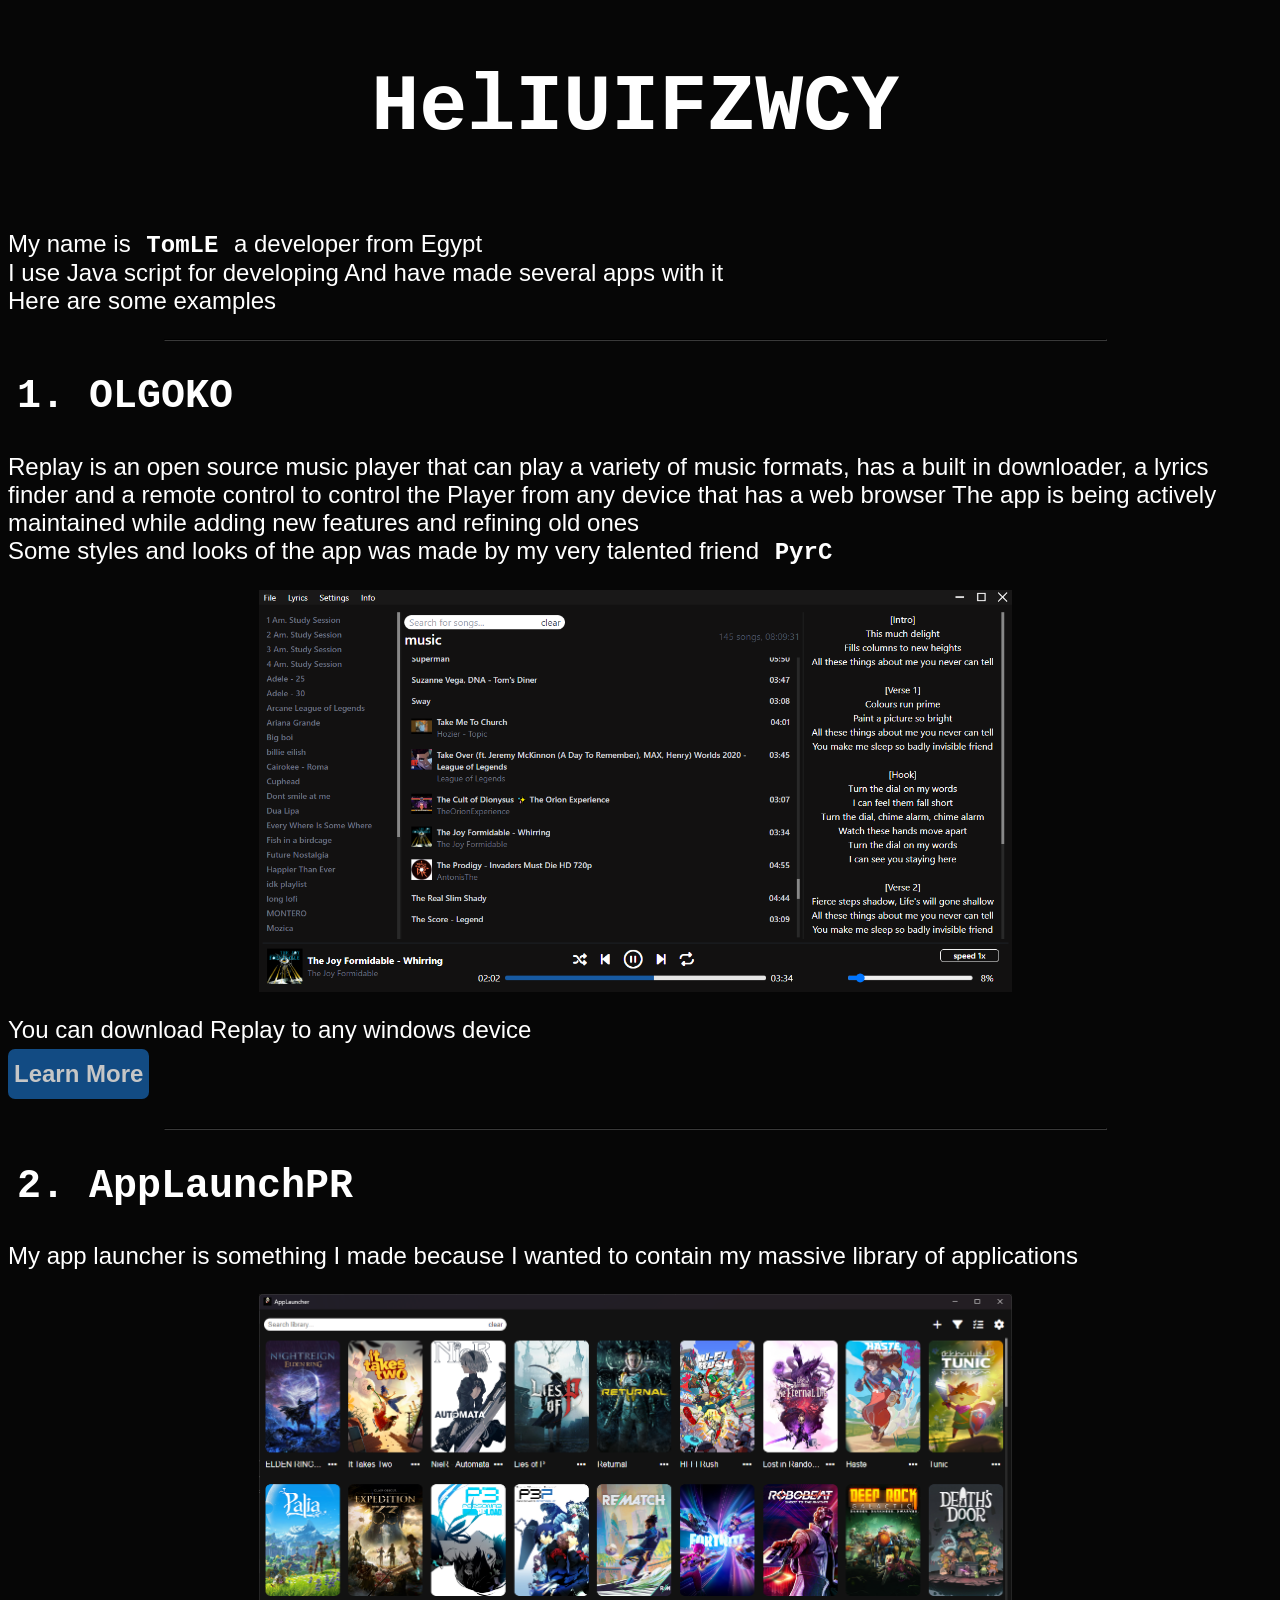
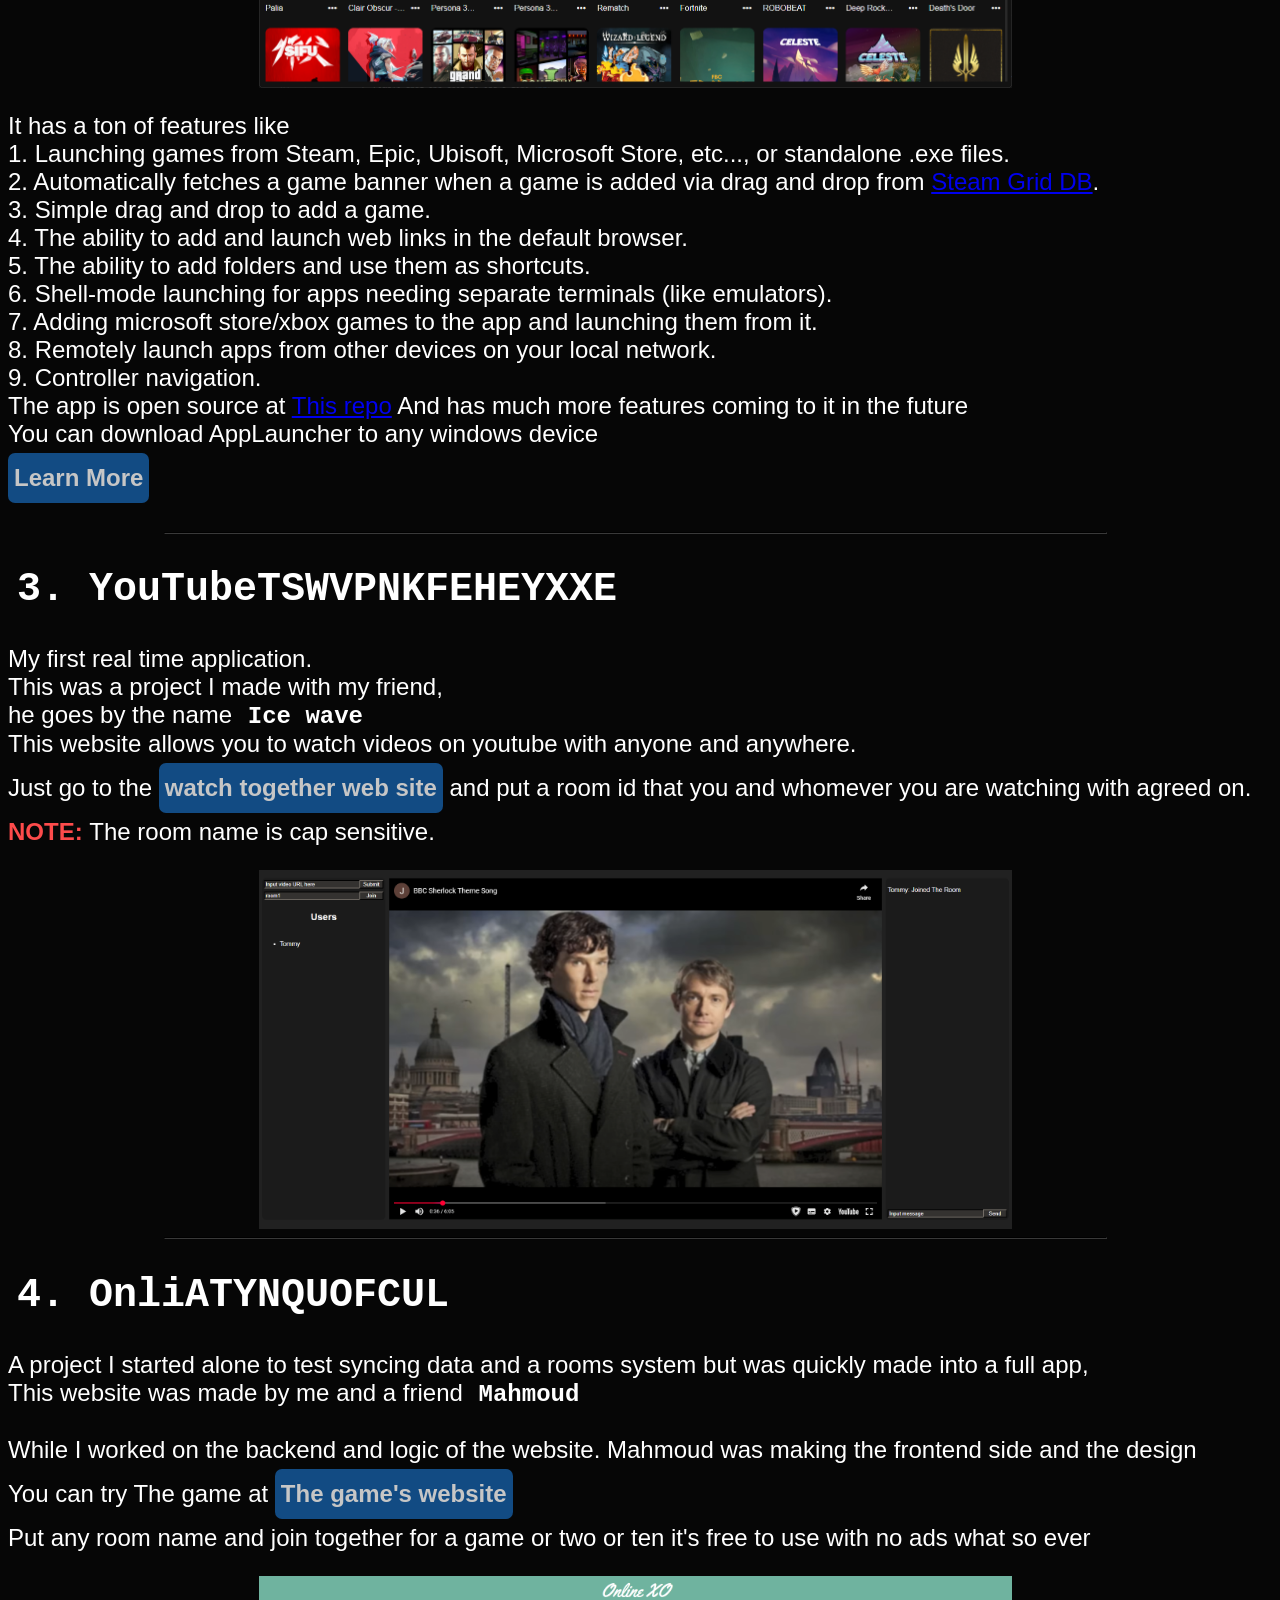
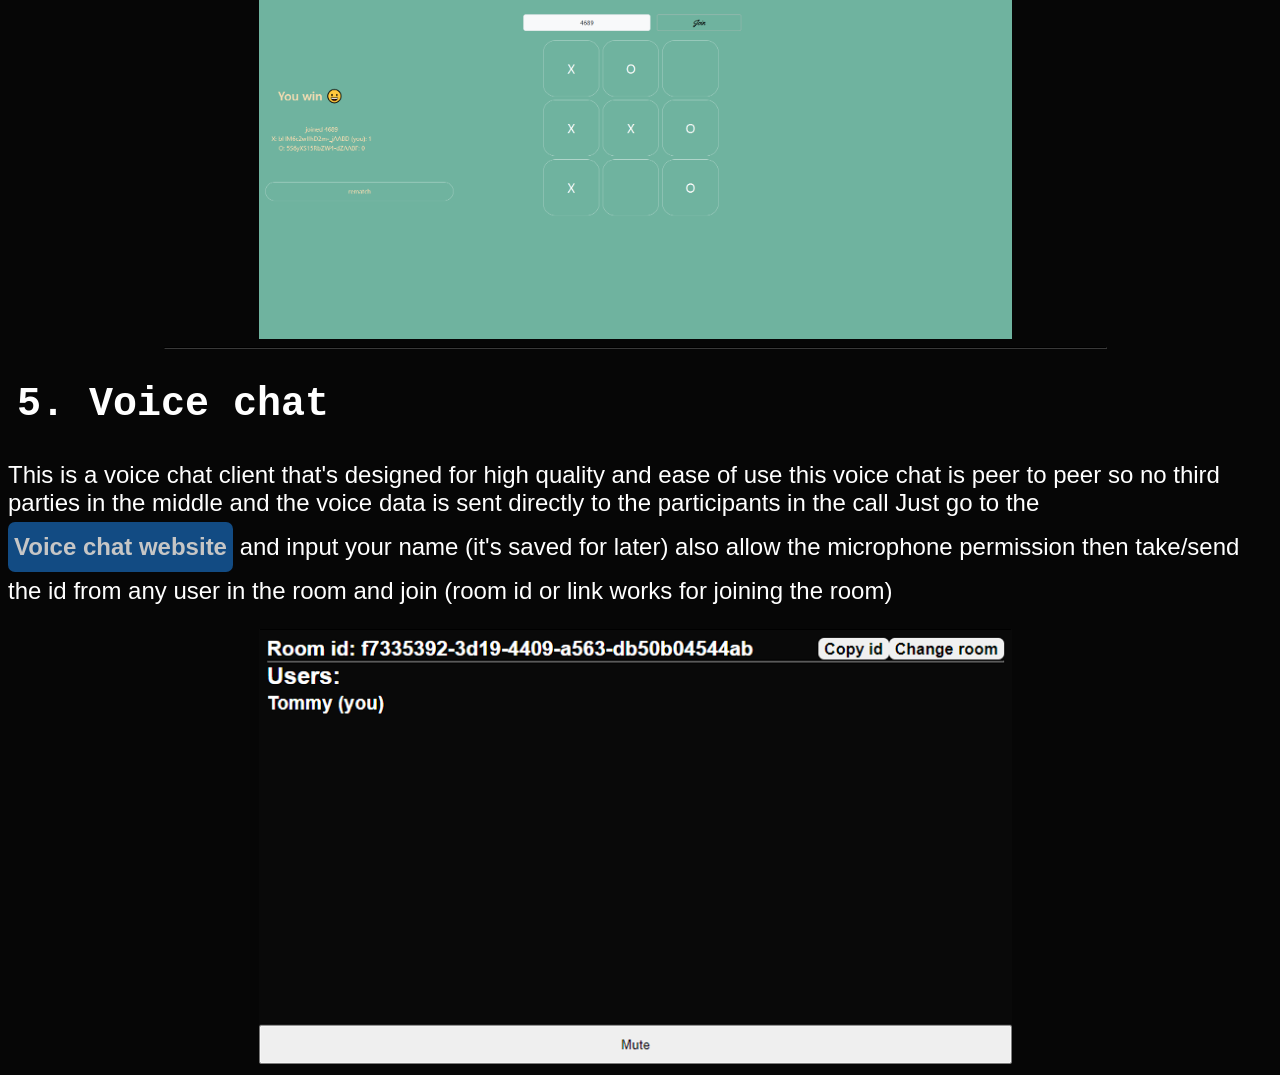
<file: index.html>
<!DOCTYPE html>
<html lang="en">

<head>
    <meta charset="UTF-8">
    <meta http-equiv="X-UA-Compatible" content="IE=edge">
    <meta name="viewport" content="width=device-width, initial-scale=1.0">
    <title>Portfolio - Tommy's site</title>
    <style>
        body {
            background-color: rgb(6, 6, 6);
            height: 100%;
            width: 98%;
            color: white;
            overflow-wrap: anywhere;
            font-family: Arial, Helvetica, sans-serif;
            scroll-behavior: smooth;
        }

        .animation {
            font-family: "Space Mono", monospace;
            font-weight: 600;
            cursor: default;
            padding: 0rem clamp(0.2rem, 0.7vw, 3rem);
            border-radius: 5px;
            transition: 0.17s;
        }
    </style>
    <link rel="stylesheet" href="index.css">
    <script src="/script.js" defer></script>
</head>

<body>
    <div class="overlay hidden center" id="overlay">
        <div id="bg" class="center">
            <img id="appimg">
            <!-- <a id="applink">Go to website</a>
            <a id="imglink">See original</a> -->
        </div>
    </div>
    <div class="center">
        <h1 class="animation">Hello world</h1>
    </div>
    <div>
        <p>
            My name is <a class="animation">Tommy</a> a developer from Egypt<br>
            I use Java script for developing And have made several apps with it<br>
            Here are some examples
        </p>
    </div>
    <hr>
    <div>
        <div>
            <h2 id="replay" class="animation" onclick="redirectToReplayPage()" style="cursor: pointer;">1. Replay</h2>
        </div>
        <p>
            Replay is an open source music player that can play a variety of music formats, has a built in downloader, a
            lyrics finder and a remote control to control the Player from any device that has a web browser
            The app is being actively maintained while adding new features and refining old ones<br>
            Some styles and looks of the app was made by my very talented friend <a class="animation">Pyro</a>
        </p>
        <div class="center">
            <img src="/images/Replay.png" alt="Replay image" onclick="popupPhoto('Replay.png')"
                style="cursor: pointer;">
        </div>
        <p>
            You can download Replay to any windows device<br>
            <button onclick="redirectToReplayPage()">Learn More</button>
        </p>
    </div>
    <hr>
    <div>
        <div>
            <h2 id="launcher" class="animation" onclick="redirectToAppLauncherPage()" style="cursor: pointer;">2. AppLauncher</h2>
        </div>
        <p>
            My app launcher is something I made because I wanted to contain my massive library of applications
        </p>
        <div class="center">
            <img src="/images/AppLauncher.png" alt="AppLauncher image" onclick="popupPhoto('AppLauncher.png')"
                style="cursor: pointer;">
        </div>
        <p>
            It has a ton of features like <br>
            1. Launching games from Steam, Epic, Ubisoft, Microsoft Store, etc..., or standalone .exe files.<br>
            2. Automatically fetches a game banner when a game is added via drag and drop from <a href="https://www.steamgriddb.com/">Steam Grid DB</a>.<br>
            3. Simple drag and drop to add a game.<br>
            4. The ability to add and launch web links in the default browser.<br>
            5. The ability to add folders and use them as shortcuts.<br>
            6. Shell-mode launching for apps needing separate terminals (like emulators).<br>
            7. Adding microsoft store/xbox games to the app and launching them from it.<br>
            8. Remotely launch apps from other devices on your local network.<br>
            9. Controller navigation.<br>
            The app is open source at <a href="https://github.com/Tommy1250/AppLauncherUI">This repo</a> And has much
            more features coming to it in the future
            <br>
            You can download AppLauncher to any windows device<br>
            <button onclick="redirectToAppLauncherPage()">Learn More</button>
        </p>
    </div>
    <hr>
    <div>
        <div>
            <h2 id="wt" class="animation" onclick="redirectToWatchTogether()" style="cursor: pointer;">3. YouTube watch together
            </h2>
        </div>
        <p>
            My first real time application.<br>
            This was a project I made with my friend,<br>he goes by the name <a class="animation">Ice wave</a><br>
            This website allows you to watch videos on youtube with anyone and anywhere.<br>
            Just go to the <button onclick="redirectToWatchTogether()">watch together web site</button> and put a room
            id that you and whomever you are watching with agreed on.<br>
            <strong style="color: rgb(253, 75, 75);">NOTE: </strong> The room name is cap sensitive.
        </p>
        <div class="center">
            <img src="/images/watchtogether.png" alt="Watch together image" onclick="popupPhoto('watchtogether.png')"
                style="cursor: pointer;">
        </div>
    </div>
    <hr>
    <div>
        <div>
            <h2 id="xo" class="animation" onclick="redirectToTikTakToe()" style="cursor: pointer;">4. Online tiktakto
            </h2>
        </div>
        <p>
            A project I started alone to test syncing data and a rooms system but was quickly made into a full
            app,<br>This website was made by me and a friend <a class="animation">Mahmoud</a><br>
            <br>While I worked on the backend and logic of the website. Mahmoud was making the frontend side and the
            design<br>
            You can try The game at <button onclick="redirectToTikTakToe()">The game's website</button><br>
            Put any room name and join together for a game or two or ten it's free to use with no ads what so ever
        </p>
        <div class="center">
            <img src="/images/tiktaktoe.png" alt="tic tac to image" onclick="popupPhoto('tiktaktoe.png')"
                style="cursor: pointer;">
        </div>
    </div>
    <hr>
    <div>
        <h2 id="vc" class="animation" onclick="redirectToVoice()" style="cursor: pointer;" data-played="true">5. Voice chat</h2>
        <p>
            This is a voice chat client that's designed for high quality and ease of use
            this voice chat is peer to peer so no third parties in the middle and the voice data is sent directly to the
            participants in the call
            Just go to the <button onclick="redirectToVoice()">Voice chat website</button> and input your name (it's
            saved for later) also allow the microphone permission
            then take/send the id from any user in the room and join (room id or link works for joining the room)
        </p>
        <div class="center">
            <img src="/images/voice.png" alt="voice chat client image" onclick="popupPhoto('voice.png')"
                style="cursor: pointer;">
        </div>
    </div>
</body>

</html>
</file>
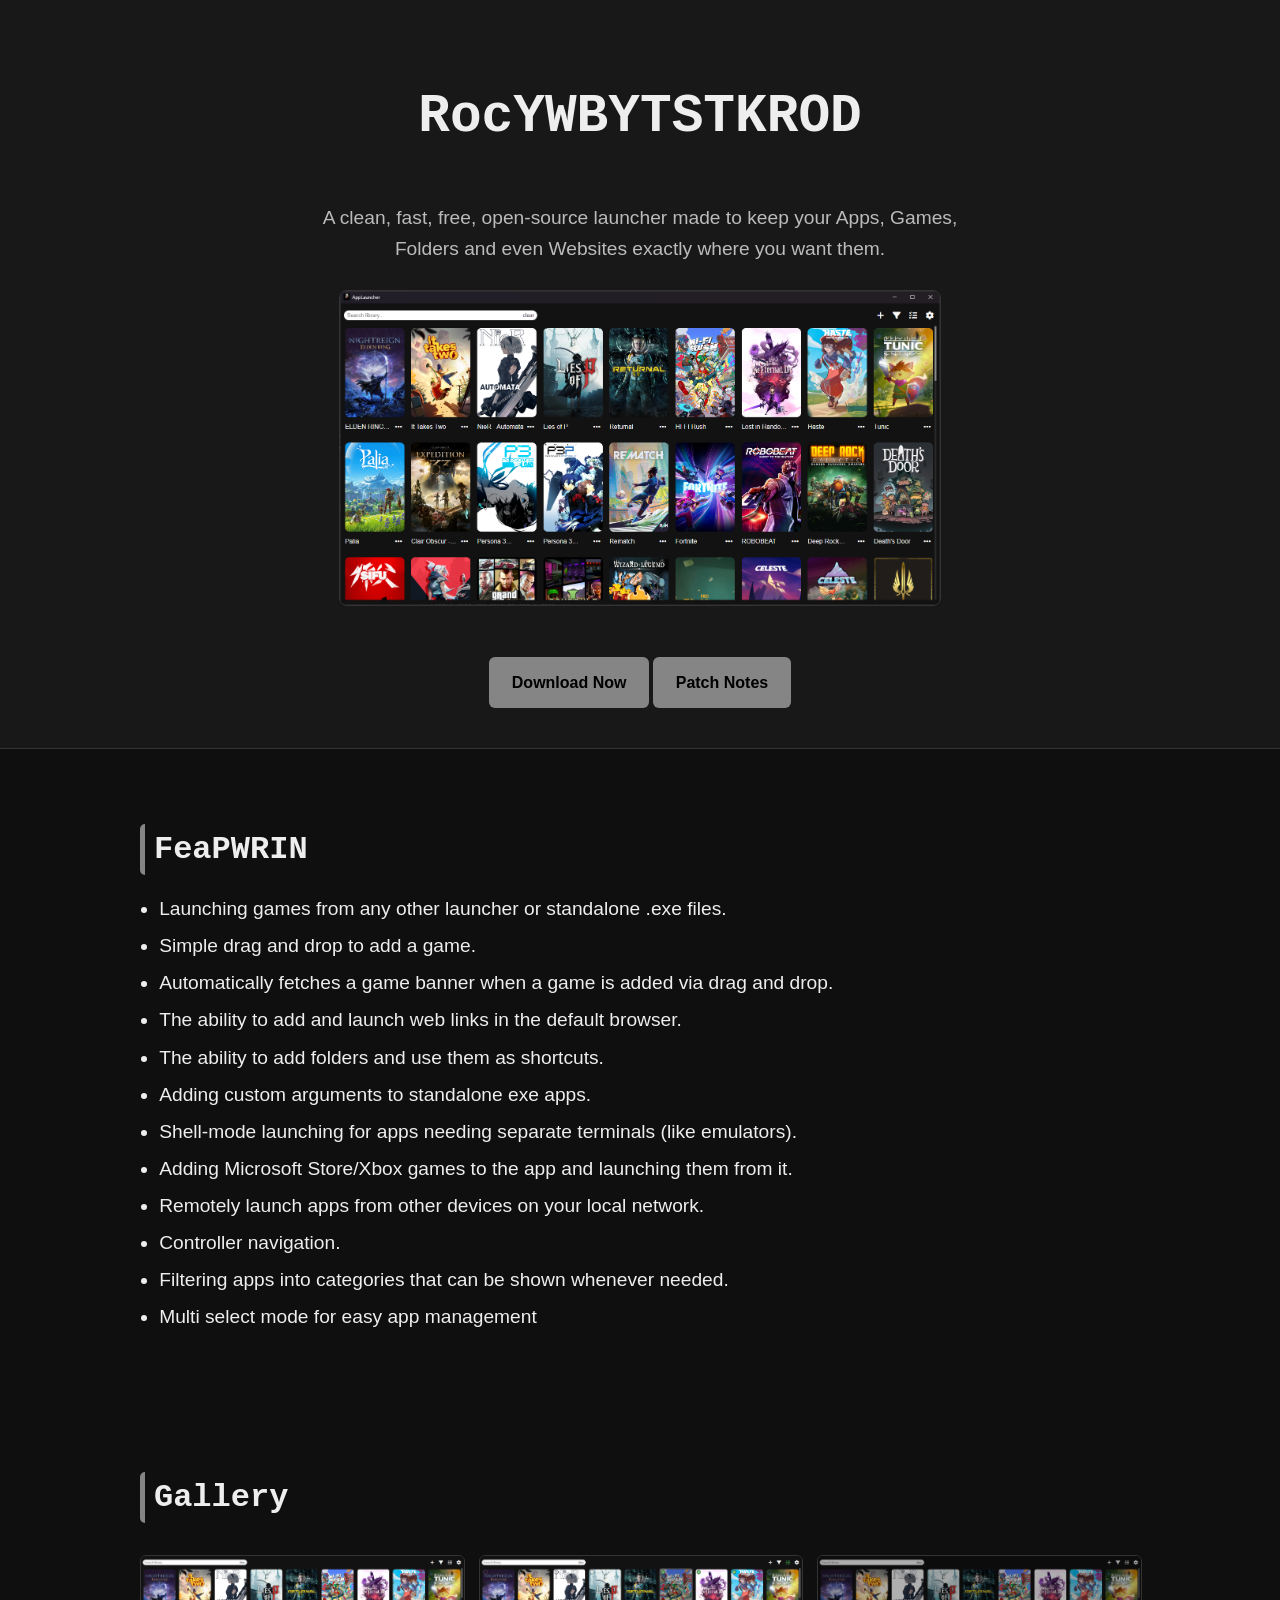
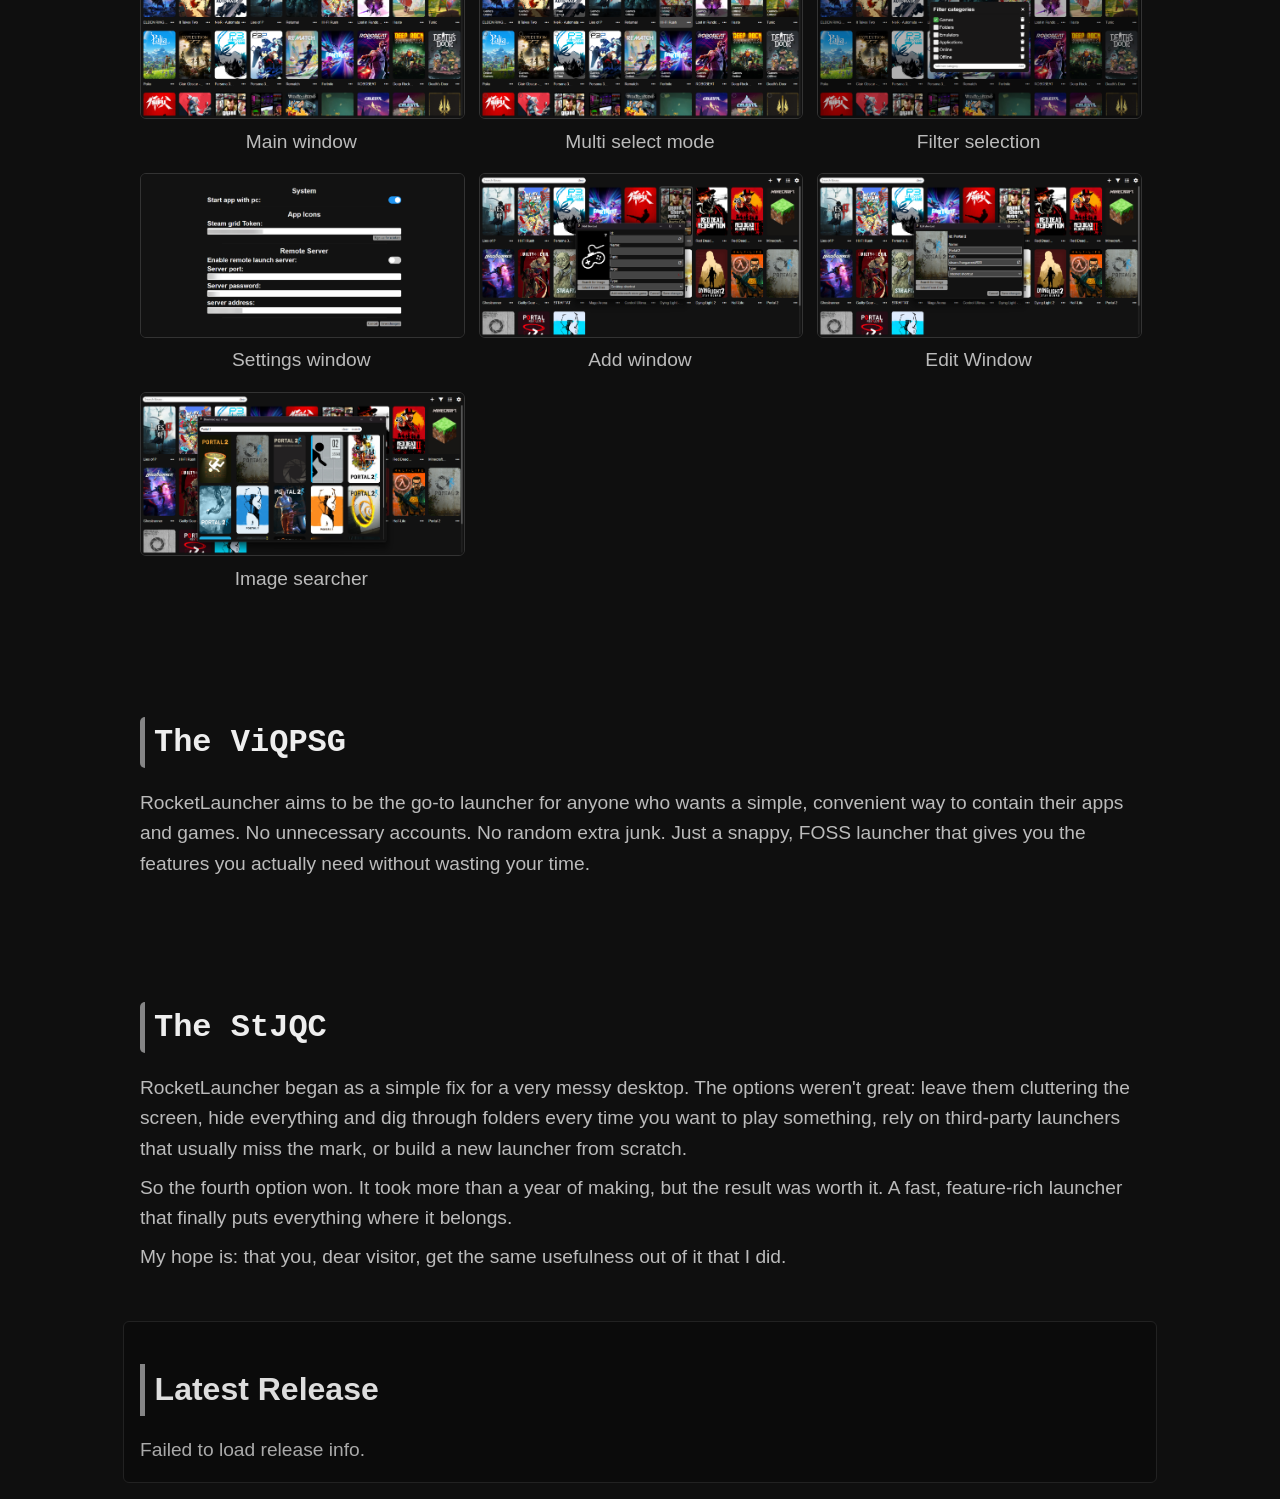
<file: applauncher/index.html>
<!DOCTYPE html>
<html lang="en">

<head>
    <meta charset="UTF-8" />
    <meta name="viewport" content="width=device-width, initial-scale=1.0" />
    <title>RocketLauncher - Tommy1250</title>
    <style>
        body {
            margin: 0;
            font-family: Arial, sans-serif;
            background: #0f0f0f;
            color: #eee;
            line-height: 1.6;
        }

        .animation {
            font-family: "Space Mono", monospace;
            font-weight: 600;
            cursor: default;
            padding: 0rem clamp(0.2rem, 0.7vw, 3rem);
            border-radius: 5px;
            transition: 0.17s;
        }
    </style>
    <link rel="stylesheet" href="/applauncher/style.css">
    <!-- <link rel="stylesheet" href="/webutils.css"> -->
    <script src="/applauncher/script.js" defer></script>
</head>

<body>
    <header>
        <div class="center">
            <h1 class="animation">RocketLauncher</h1>
        </div>
        <p>A clean, fast, free, open-source launcher made to keep your Apps, Games, Folders and even Websites exactly
            where you want them.</p>
        <br>
        <img src="/images/AppLauncher.png" alt="AppLauncher Preview" onclick="popupPhoto('AppLauncher.png')"
            style="max-width:600px;width:100%;border-radius:8px;border:1px solid #333;margin-bottom:1.5rem;" />
        <br>
        <a id="download-btn" href="https://github.com/Tommy1250/AppLauncherUI/releases"
            class="utilbtn">Download Now</a>
        <a href="#patchNotes"
            class="utilbtn">Patch Notes</a>
    </header>

    <section id="features">
        <h2 class="animation">Features</h2>
        <ul class="feature-list">
            <li>Launching games from any other launcher or standalone .exe files.</li>
            <li>Simple drag and drop to add a game.</li>
            <li>Automatically fetches a game banner when a game is added via drag and drop.</li>
            <li>The ability to add and launch web links in the default browser.</li>
            <li>The ability to add folders and use them as shortcuts.</li>
            <li>Adding custom arguments to standalone exe apps.</li>
            <li>Shell-mode launching for apps needing separate terminals (like emulators).</li>
            <li>Adding Microsoft Store/Xbox games to the app and launching them from it.</li>
            <li>Remotely launch apps from other devices on your local network.</li>
            <li>Controller navigation.</li>
            <li>Filtering apps into categories that can be shown whenever needed.</li>
            <li>Multi select mode for easy app management</li>
        </ul>
    </section>

    <section id="gallery">
        <h2 class="animation">Gallery</h2>
        <div class="gallery">
            <div>
                <img src="/images/algallery/main.png" alt="Main View" onclick="popupPhoto('main.png')" />
                <p class="center">Main window</p>
            </div>
            <div>
                <img src="/images/algallery/multiselect.png" alt="Multi Select"
                    onclick="popupPhoto('multiselect.png')" />
                <p class="center">Multi select mode</p>
            </div>
            <div>
                <img src="/images/algallery/filters.png" alt="Filters" onclick="popupPhoto('filters.png')" />
                <p class="center">Filter selection</p>
            </div>
            <div>
                <img src="/images/algallery/settings.png" alt="Settings" onclick="popupPhoto('settings.png')" />
                <p class="center">Settings window</p>
            </div>
            <div>
                <img src="/images/algallery/add.png" alt="Add Window" onclick="popupPhoto('add.png')" />
                <p class="center">Add window</p>
            </div>
            <div>
                <img src="/images/algallery/edit.png" alt="Edit Window" onclick="popupPhoto('edit.png')" />
                <p class="center">Edit Window</p>
            </div>
            <div>
                <img src="/images/algallery/select.png" alt="Selection Window" onclick="popupPhoto('select.png')" />
                <p class="center">Image searcher</p>
            </div>
        </div>
    </section>

    <section id="vision">
        <h2 class="animation">The Vision</h2>
        <p>RocketLauncher aims to be the go-to launcher for anyone who wants a simple, convenient way to contain their apps
            and games. No unnecessary accounts. No random extra junk. Just a snappy, FOSS launcher that gives you the
            features you actually need without wasting your time.</p>
    </section>

    <section id="story">
        <h2 class="animation">The Story</h2>
        <p>RocketLauncher began as a simple fix for a very messy desktop. The options weren't great: leave them cluttering the screen, hide
            everything and dig through folders every time you want to play something, rely on third-party launchers that
            usually miss the mark, or build a new launcher from scratch.</p>
        <p>So the fourth option won. It took more than a year of making,
            but the result was worth it. A fast, feature-rich launcher that finally puts everything where it belongs.
        </p>
        <p>My hope is: that you, dear visitor, get the same usefulness out of it that I did.</p>
    </section>

    <div id="patchNotes"></div>

    <div class="overlay hidden center" id="overlay">
        <div id="bg" class="center">
            <img id="appimg">
        </div>
    </div>

    <template id="versionInfo">
        <h2 id="PatchNotes" class="animation">Latest Release</h2>
        <p><strong>Version:</strong>
        <p id="tagname">Unknown</p>
        </p>
        <p><strong>Patch Notes:</strong></p>
        <div style="padding-left:1rem;margin-bottom:1rem;">
            <p id="patchNotes"></p>
        </div>
        <p><strong>Checksum:</strong> <span class="muted wrap" id="checksum"></span></p>
        <p style="margin-top:0.8rem;"><a style="color:#4da3ff;" id="downloadLink">Download release</a></p>
    </template>
</body>

</html>
</file>
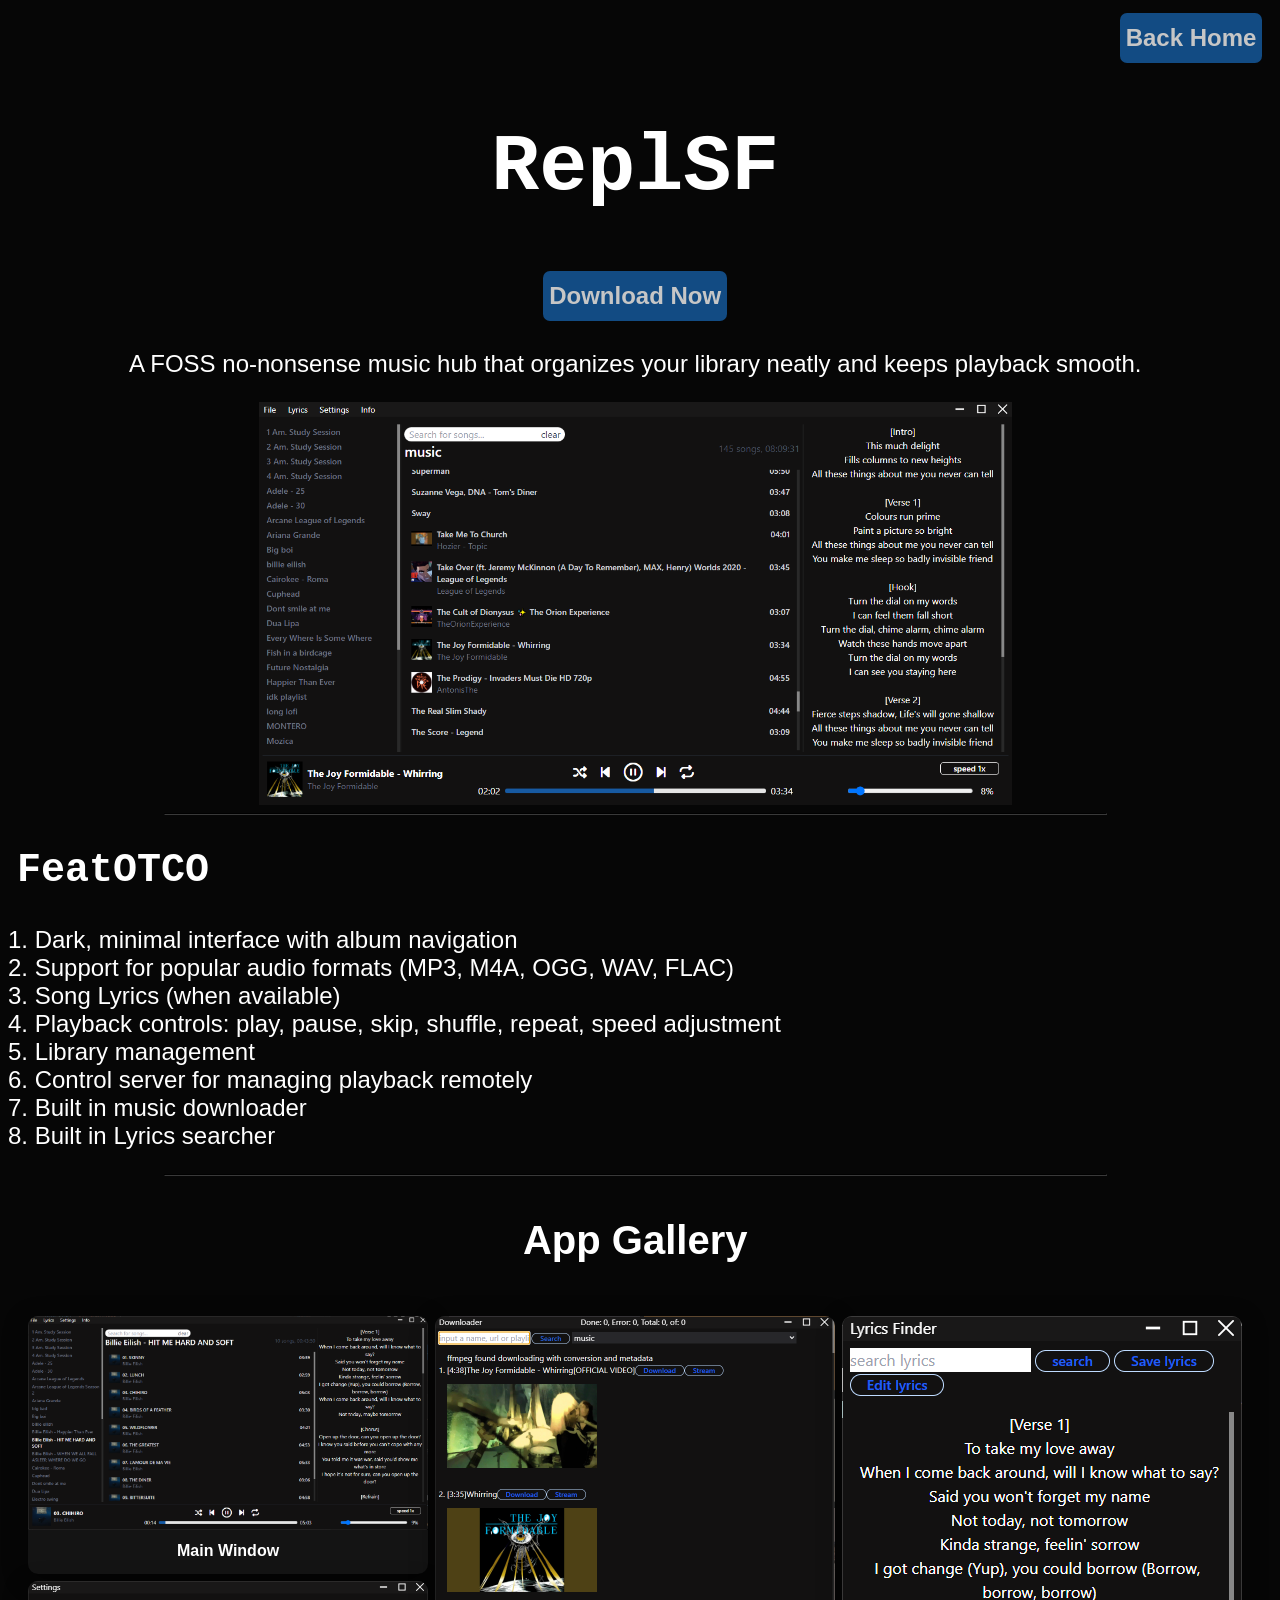
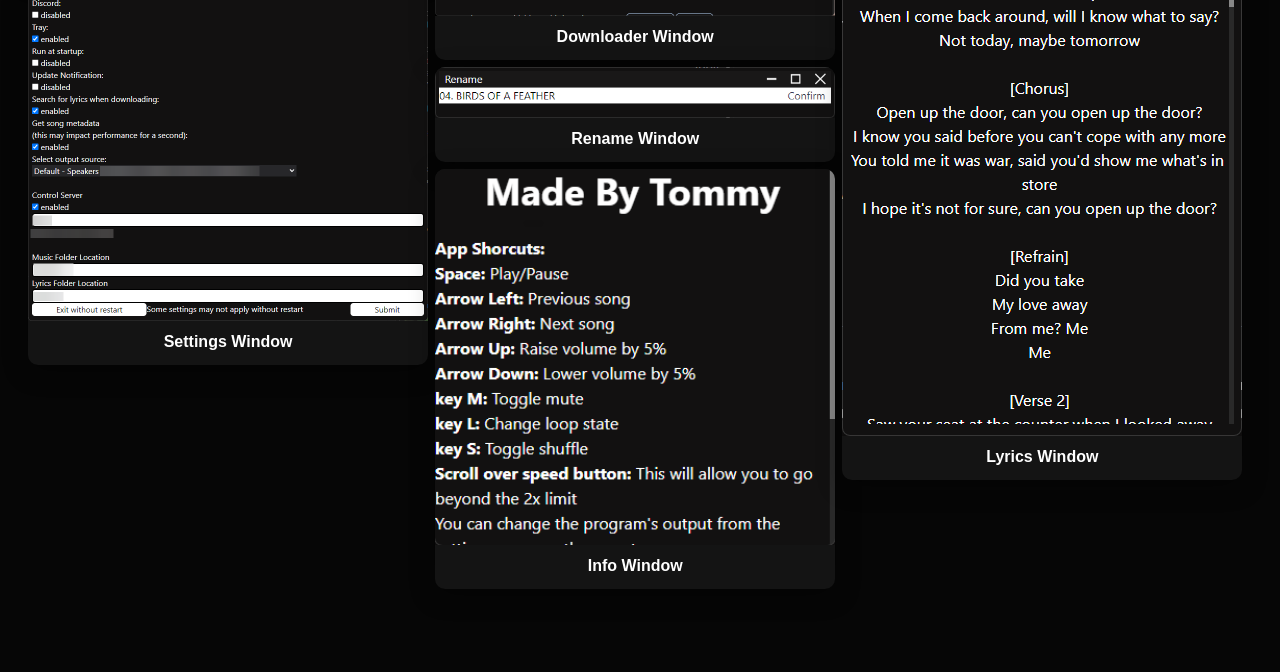
<file: replay/index.html>
<!DOCTYPE html>
<html lang="en">

<head>
    <meta charset="UTF-8">
    <meta name="viewport" content="width=device-width, initial-scale=1.0">
    <title>Replay</title>
    <style>
        body {
            background-color: rgb(6, 6, 6);
            height: 100%;
            width: 98%;
            color: white;
            overflow-wrap: anywhere;
            font-family: Arial, Helvetica, sans-serif;
        }

        .animation {
            font-family: "Space Mono", monospace;
            font-weight: 600;
            cursor: default;
            padding: 0rem clamp(0.2rem, 0.7vw, 3rem);
            border-radius: 5px;
            transition: 0.17s;
        }
    </style>
    <link rel="stylesheet" href="/index.css">
    <link rel="stylesheet" href="/webutils.css">
    <script src="/replay/script.js" defer></script>
</head>

<body>
    <div style="display: flex; flex-direction: row; justify-content: flex-end;">
        <button onclick="redirectToHome()">Back Home</button>
    </div>
    <div class="center">
        <h1 class="animation">Replay</h1>
    </div>
    <div class="center">
        <button onclick="redirectToReplayDownload()">Download Now</button>
        <p>
            A FOSS no-nonsense music hub that organizes your library neatly and keeps playback smooth.
        </p>
    </div>
    <div class="center">
        <img src="/images/Replay.png" alt="Replay" style="cursor: pointer;">
    </div>
    <hr>
    <div>
        <h2 id="features" class="animation">Features</h2>
        <p>
            1. Dark, minimal interface with album navigation
            <br>
            2. Support for popular audio formats (MP3, M4A, OGG, WAV, FLAC)
            <br>
            3. Song Lyrics (when available)
            <br>
            4. Playback controls: play, pause, skip, shuffle, repeat, speed adjustment
            <br>
            5. Library management
            <br>
            6. Control server for managing playback remotely
            <br>
            7. Built in music downloader
            <br>
            8. Built in Lyrics searcher
        </p>
    </div>
    <hr>
    <div class="center">
        <h2 id="gallery">App Gallery</h2>
    </div>
    <main class="masonry">
        <div class="card">
            <a target="_blank" href="/images/rgallery/main.png">
                <img src="/images/rgallery/main.png" alt="Main window image" />
            </a>
            <div class="meta">
                <div>
                    <div class="title">Main Window</div>
                </div>
            </div>
        </div>
        <div class="card">
            <a target="_blank" href="/images/rgallery/settings.png">
                <img src="/images/rgallery/settings.png" alt="Settings window image" />
            </a>
            <div class="meta">
                <div>
                    <div class="title">Settings Window</div>
                </div>
            </div>
        </div>
        <div class="card">
            <a target="_blank" href="/images/rgallery/downloader.png">
                <img src="/images/rgallery/downloader.png" alt="Downloader Window image" />
            </a>
            <div class="meta">
                <div>
                    <div class="title">Downloader Window</div>
                </div>
            </div>
        </div>
        <div class="card">
            <a target="_blank" href="/images/rgallery/rename.png">
                <img src="/images/rgallery/rename.png" alt="Rename Window image" />
            </a>
            <div class="meta">
                <div>
                    <div class="title">Rename Window</div>
                </div>
            </div>
        </div>
        <div class="card">
            <a target="_blank" href="/images/rgallery/info.png">
                <img src="/images/rgallery/info.png" alt="Info Window image" />
            </a>
            <div class="meta">
                <div>
                    <div class="title">Info Window</div>
                </div>
            </div>
        </div>
        <div class="card">
            <a target="_blank" href="/images/rgallery/lyrics.png">
                <img src="/images/rgallery/lyrics.png" alt="Lyrics Window image" />
            </a>
            <div class="meta">
                <div>
                    <div class="title">Lyrics Window</div>
                </div>
            </div>
        </div>
    </main>
</body>

</html>
</file>
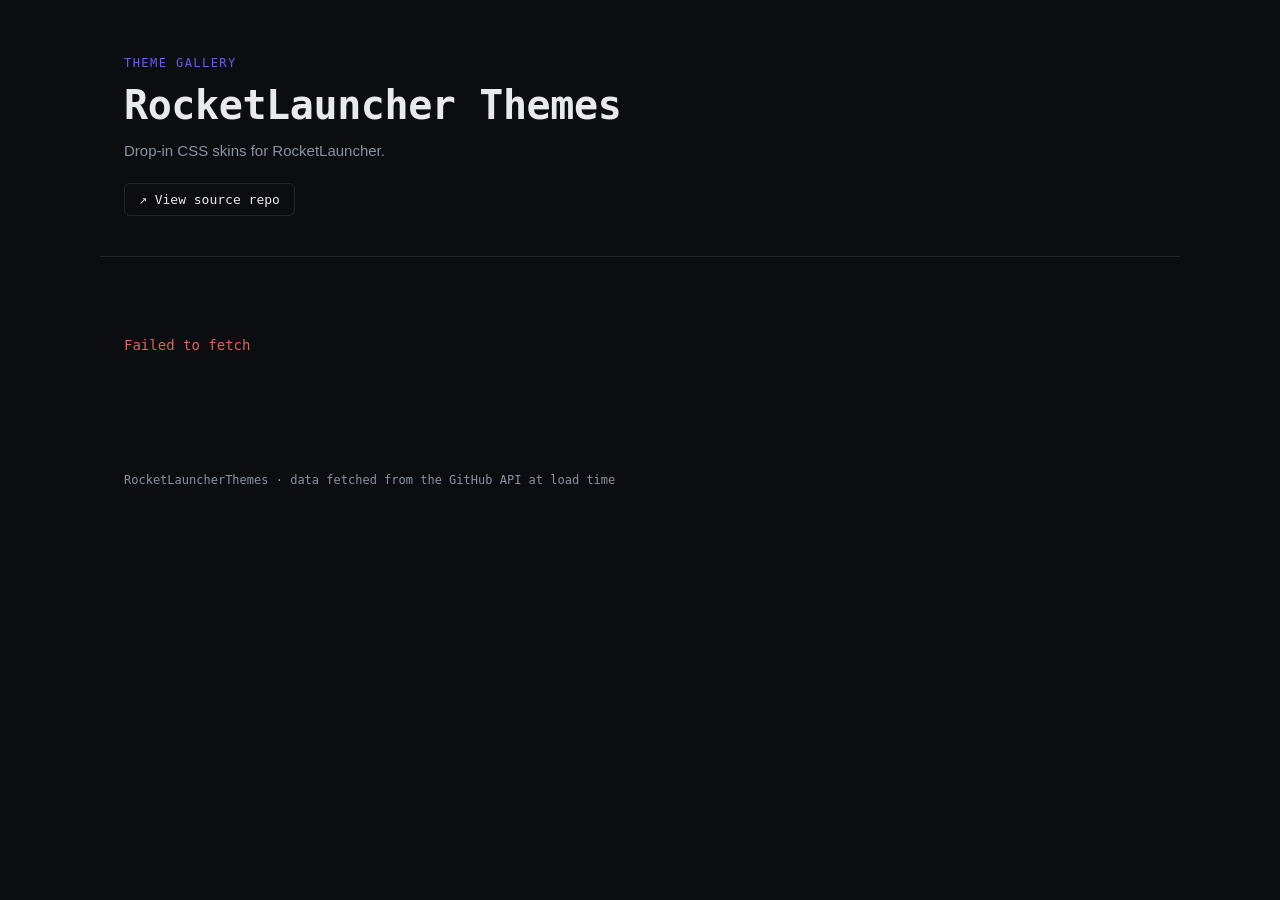
<file: applauncher/themes/index.html>
<!DOCTYPE html>
<html lang="en">
<head>
<meta charset="UTF-8">
<meta name="viewport" content="width=device-width, initial-scale=1.0">
<title>RocketLauncher Themes</title>
<style>
  :root {
    --bg: #0b0d10;
    --panel: #14171c;
    --panel-hover: #191d23;
    --border: #22262c;
    --text: #e8eaed;
    --muted: #8b92a0;
    --accent: #6c5ce7;
    --accent-dim: #6c5ce733;
    --cta: #f5a623;
    --cta-text: #14171c;
    --mono: ui-monospace, "SF Mono", "Cascadia Code", "JetBrains Mono", Consolas, monospace;
    --sans: -apple-system, BlinkMacSystemFont, "Segoe UI", Roboto, Helvetica, Arial, sans-serif;
  }

  * { box-sizing: border-box; }

  body {
    margin: 0;
    background: var(--bg);
    color: var(--text);
    font-family: var(--sans);
    min-height: 100vh;
  }

  header {
    padding: 56px 24px 40px;
    max-width: 1080px;
    margin: 0 auto;
    border-bottom: 1px solid var(--border);
  }

  .eyebrow {
    font-family: var(--mono);
    font-size: 12px;
    letter-spacing: 0.12em;
    text-transform: uppercase;
    color: var(--accent);
    margin-bottom: 12px;
  }

  h1 {
    font-family: var(--mono);
    font-size: clamp(28px, 4vw, 40px);
    font-weight: 600;
    margin: 0 0 12px;
    letter-spacing: -0.01em;
  }

  header p {
    color: var(--muted);
    font-size: 15px;
    max-width: 560px;
    line-height: 1.5;
    margin: 0 0 20px;
  }

  .repo-link {
    display: inline-flex;
    align-items: center;
    gap: 6px;
    font-family: var(--mono);
    font-size: 13px;
    color: var(--text);
    text-decoration: none;
    border: 1px solid var(--border);
    padding: 8px 14px;
    border-radius: 6px;
    transition: border-color 0.15s ease, color 0.15s ease;
  }
  .repo-link:hover { border-color: var(--accent); color: var(--accent); }

  main {
    max-width: 1080px;
    margin: 0 auto;
    padding: 40px 24px 80px;
  }

  #status {
    color: var(--muted);
    font-family: var(--mono);
    font-size: 14px;
    padding: 40px 0;
  }

  #status.error { color: #e0645a; }

  .grid {
    display: grid;
    grid-template-columns: repeat(auto-fill, minmax(260px, 1fr));
    gap: 20px;
  }

  .card {
    background: var(--panel);
    border: 1px solid var(--border);
    border-radius: 10px;
    overflow: hidden;
    display: flex;
    flex-direction: column;
    transition: border-color 0.15s ease, transform 0.15s ease;
  }
  .card:hover { border-color: var(--accent-dim); transform: translateY(-2px); }

  /* Real screenshot mode — used when a theme folder includes preview.png */
  .preview-image {
    display: block;
    width: 100%;
    aspect-ratio: 16 / 9;
    object-fit: cover;
    background: var(--panel-hover);
  }

  /* Fallback: mini live preview mirroring the real AppLauncher DOM (search bar + app grid),
     colored with the theme's actual CSS custom properties, matched by their real names.
     Used only when a theme has no preview.png. */
  .preview {
    padding: 10px 10px 8px;
    display: flex;
    flex-direction: column;
    gap: 8px;
    background: var(--body-bg-color, rgb(18, 18, 18));
    border-bottom: 1px solid rgba(255, 255, 255, 0.08);
  }
  .pv-toolbar {
    flex: 0 0 auto;
    display: flex;
    align-items: center;
    gap: 5px;
  }
  .pv-search {
    flex: 1;
    display: flex;
    align-items: center;
    justify-content: space-between;
    height: 15px;
    min-width: 0;
    padding: 0 6px;
    background: var(--search-input-bg, white);
    border-radius: 9999px;
  }
  .pv-search-placeholder {
    width: 40%;
    height: 3px;
    border-radius: 2px;
    background: var(--search-input-text, black);
    opacity: 0.35;
  }
  .pv-search-clear {
    font-size: 6px;
    line-height: 1;
    color: var(--search-button-text, #374151);
    white-space: nowrap;
  }
  .pv-iconbtn {
    width: 11px;
    height: 11px;
    border-radius: 3px;
    background: var(--iconbtn-color, white);
    opacity: 0.85;
    flex: 0 0 auto;
  }
  .pv-grid {
    flex: 0 0 auto;
    display: flex;
    gap: 6px;
  }
  .pv-app {
    flex: 1;
    min-width: 0;
    display: flex;
    flex-direction: column;
    gap: 3px;
  }
  .pv-poster {
    position: relative;
    width: 100%;
    aspect-ratio: 150 / 225;
    border-radius: 5px;
    overflow: hidden;
    background: linear-gradient(160deg, var(--body-text-color, whitesmoke) 0%, transparent 140%);
    background-color: var(--appDiv-hover-bg, rgba(229, 226, 226, 0.27));
    opacity: 0.9;
  }
  .pv-poster.pv-focus {
    outline: 2px solid var(--controller-focus-color, #e1e3e1);
    outline-offset: 1px;
    opacity: 1;
  }
  .pv-poster.pv-tagged::after {
    content: "";
    position: absolute;
    left: 3px;
    right: 3px;
    bottom: 3px;
    height: 6px;
    border-radius: 3px;
    background: var(--app-category-overlay-bg, rgba(0, 0, 0, 0.7));
  }
  .pv-bottom {
    display: flex;
    align-items: center;
    justify-content: space-between;
    gap: 4px;
  }
  .pv-name {
    flex: 1;
    min-width: 0;
    height: 4px;
    border-radius: 2px;
    background: var(--body-text-color, whitesmoke);
    opacity: 0.4;
  }
  .pv-dots {
    flex: 0 0 auto;
    width: 2px;
    height: 2px;
    border-radius: 50%;
    background: var(--appDiv-bottom-button-color, white);
    box-shadow: 4px 0 0 var(--appDiv-bottom-button-color, white), 8px 0 0 var(--appDiv-bottom-button-color, white);
    opacity: 0.8;
    margin-right: 4px;
  }

  .card-body { padding: 18px 20px 20px; flex: 1; display: flex; flex-direction: column; }

  .theme-name {
    font-family: var(--mono);
    font-size: 16px;
    font-weight: 600;
    margin: 0 0 4px;
  }

  .theme-author {
    font-size: 12px;
    color: var(--accent);
    margin: 0 0 12px;
  }

  .theme-desc {
    font-size: 13.5px;
    color: var(--muted);
    line-height: 1.5;
    margin: 0 0 20px;
    flex: 1;
  }

  .download-btn {
    display: inline-flex;
    align-items: center;
    justify-content: center;
    gap: 8px;
    background: var(--cta);
    color: var(--cta-text);
    font-family: var(--mono);
    font-size: 13px;
    font-weight: 600;
    text-decoration: none;
    padding: 10px 0;
    border-radius: 6px;
    transition: filter 0.15s ease;
  }
  .download-btn:hover { filter: brightness(1.08); }

  footer {
    max-width: 1080px;
    margin: 0 auto;
    padding: 0 24px 60px;
    color: var(--muted);
    font-size: 12px;
    font-family: var(--mono);
  }

  @media (prefers-reduced-motion: reduce) {
    .card { transition: none; }
  }
</style>
</head>
<body>

<header>
  <div class="eyebrow">Theme Gallery</div>
  <h1>RocketLauncher Themes</h1>
  <p>Drop-in CSS skins for RocketLauncher.</p>
  <a class="repo-link" href="https://github.com/Tommy1250/RocketLauncherThemes" target="_blank" rel="noopener">↗ View source repo</a>
</header>

<main>
  <div id="status">Loading themes…</div>
  <div class="grid" id="grid"></div>
</main>

<footer>RocketLauncherThemes · data fetched from the GitHub API at load time</footer>

<script>
  const OWNER = "Tommy1250";
  const REPO = "RocketLauncherThemes";
  const API_ROOT = `https://api.github.com/repos/${OWNER}/${REPO}/contents`;

  const statusEl = document.getElementById("status");
  const gridEl = document.getElementById("grid");

  function titleCase(slug) {
    return slug
      .replace(/[-_]+/g, " ")
      .trim()
      .split(" ")
      .map(w => w.charAt(0).toUpperCase() + w.slice(1))
      .join(" ");
  }

  function parseInfoMd(text) {
    const authorMatch = text.match(/^Author:\s*(.+)$/im);
    const descMatch = text.match(/^Description:\s*(.+)$/im);
    return {
      author: authorMatch ? authorMatch[1].trim() : "Unknown",
      description: descMatch ? descMatch[1].trim() : ""
    };
  }

  // Pull every custom property a theme defines, verbatim — we apply these with
  // their real names (matching style.css), so no guessing about roles is needed.
  function parseCssVars(cssText) {
    const re = /--([\w-]+)\s*:\s*([^;{}]+);/g;
    const vars = {};
    let m;
    while ((m = re.exec(cssText)) !== null) {
      vars[m[1]] = m[2].trim();
    }
    return vars;
  }

  async function fetchJson(url) {
    const res = await fetch(url, { headers: { Accept: "application/vnd.github.v3+json" } });
    if (!res.ok) {
      if (res.status === 403) throw new Error("GitHub API rate limit hit — try again in a bit.");
      if (res.status === 404) throw new Error("Repo or folder not found.");
      throw new Error(`GitHub API error (${res.status})`);
    }
    return res.json();
  }

  function renderCard(theme) {
    const card = document.createElement("div");
    card.className = "card";

    if (theme.previewUrl) {
      const img = document.createElement("img");
      img.className = "preview-image";
      img.src = theme.previewUrl;
      img.alt = `${theme.name} theme preview`;
      img.loading = "lazy";
      card.appendChild(img);
    } else {
      const preview = document.createElement("div");
      preview.className = "preview";
      Object.entries(theme.vars).forEach(([name, value]) => {
        preview.style.setProperty(`--${name}`, value);
      });
      preview.innerHTML = `
        <div class="pv-toolbar">
          <div class="pv-search">
            <span class="pv-search-placeholder"></span>
            <span class="pv-search-clear">clear</span>
          </div>
          <span class="pv-iconbtn"></span>
          <span class="pv-iconbtn"></span>
          <span class="pv-iconbtn"></span>
          <span class="pv-iconbtn"></span>
        </div>
        <div class="pv-grid">
          ${[0, 1, 2, 3].map(i => `
            <div class="pv-app">
              <div class="pv-poster${i === 1 ? " pv-focus" : ""}${i === 2 ? " pv-tagged" : ""}"></div>
              <div class="pv-bottom">
                <span class="pv-name"></span>
                <span class="pv-dots"></span>
              </div>
            </div>
          `).join("")}
        </div>
      `;
      card.appendChild(preview);
    }

    const body = document.createElement("div");
    body.className = "card-body";
    body.innerHTML = `
      <p class="theme-name">${theme.name}</p>
      <p class="theme-author">by ${theme.author}</p>
      <p class="theme-desc">${theme.description || "No description provided."}</p>
      <a class="download-btn" href="${theme.cssUrl}" download="${theme.cssFileName}">↓ Download ${theme.cssFileName}</a>
    `;

    card.appendChild(body);
    gridEl.appendChild(card);
  }

  async function loadThemes() {
    try {
      const rootItems = await fetchJson(API_ROOT);
      const folders = rootItems.filter(item => item.type === "dir");

      if (folders.length === 0) {
        statusEl.textContent = "No theme folders found in the repo.";
        return;
      }

      statusEl.textContent = `Loading ${folders.length} theme${folders.length === 1 ? "" : "s"}…`;

      const results = await Promise.allSettled(
        folders.map(async folder => {
          const contents = await fetchJson(`${API_ROOT}/${encodeURIComponent(folder.path)}`);
          const cssFile = contents.find(f => f.name.toLowerCase().endsWith(".css"));
          const infoFile = contents.find(f => f.name.toLowerCase() === "readme.md");
          const previewFile = contents.find(f => f.name.toLowerCase() === "preview.png");

          if (!cssFile) throw new Error(`${folder.name}: no .css file found`);

          const [cssText, infoText] = await Promise.all([
            previewFile ? Promise.resolve("") : fetch(cssFile.download_url).then(r => r.text()),
            infoFile ? fetch(infoFile.download_url).then(r => r.text()) : Promise.resolve("")
          ]);

          const { author, description } = parseInfoMd(infoText);
          const vars = previewFile ? {} : parseCssVars(cssText);

          return {
            name: titleCase(folder.name),
            author,
            description,
            cssUrl: cssFile.download_url,
            cssFileName: cssFile.name,
            previewUrl: previewFile ? previewFile.download_url : null,
            vars
          };
        })
      );

      const themes = results
        .filter(r => r.status === "fulfilled")
        .map(r => r.value)
        .sort((a, b) => a.name.localeCompare(b.name));

      const failed = results.filter(r => r.status === "rejected");

      if (themes.length === 0) {
        statusEl.className = "error";
        statusEl.textContent = "Couldn't load any themes. " + (failed[0]?.reason?.message || "");
        return;
      }

      statusEl.remove();
      themes.forEach(renderCard);

      if (failed.length > 0) {
        const warn = document.createElement("div");
        warn.style.cssText = "grid-column: 1 / -1; color: var(--muted); font-family: var(--mono); font-size: 12px; margin-top: 8px;";
        warn.textContent = `Skipped ${failed.length} folder(s) that didn't match the expected structure.`;
        gridEl.appendChild(warn);
      }
    } catch (err) {
      statusEl.className = "error";
      statusEl.textContent = err.message || "Something went wrong loading the themes.";
    }
  }

  loadThemes();
</script>

</body>
</html>
</file>
<file: index.css>
.center {
    display: grid;
    place-items: center;
    margin: 0rem;
}

h1 {
    font-size: 5rem;
}

h2 {
    display: flex;
    font-size: 2.5rem;
    width: fit-content;
}

a,
p {
    font-size: 1.5rem;
    padding: 0rem;
}

img {
    width: 60%;
}

.bigImg {
    width: 90%;
    max-width: 1334px;
}

hr {
    border-color: #393939;
    width: 75%;
}

.overlay {
    width: 100%;
    height: 100%;
    position: fixed;
    top: 50%;
    left: 50%;
    transform: translate(-50%, -50%) scale(0);
    background-color: #09090976;
    z-index: 4;
    position: absolute;
    transition: transform 0.2s;
}

.overlay > #bg {
    z-index: 5;
    width: 100%;
    height: 100%;
}

.overlay > #bg > img {
    width: 85dvw;
    z-index: 10;
}

.overlay > a:link, a:visited {
    color: white;
    cursor: pointer;
    text-decoration: underline;
}

.overlay > a:link:active, a:visited:active {
    color: rgb(189, 189, 189);
}

.overlay.visible {
    transform: translate(-50%, -50%) scale(1);
}

.hidden {
    display: none;
}

.contain {
    box-sizing: border-box;
}

.animation:active,
.animation:focus,
.animation:hover {
    background-color: rgb(231, 231, 231);
    color: black;
}

button {
    height: 50px;
    background-color: rgba(30, 144, 255, 0.5);
    transition: 0.2s;
    border: none;
    border-radius: 7px;
    font-size: 1.5rem;
    font-weight: 600;
    margin-top: 5px;
    margin-bottom: 5px;
    color: rgb(198, 198, 198);
    cursor: pointer;
}

button:focus,
button:hover {
    background-color: rgba(30, 144, 255, 0.7);
    color: white;
}

button:active {
    background-color: rgba(30, 144, 255, 1);
    color: white;
}

::-webkit-scrollbar {
    width: 5px;
    height: 5px;
    margin: 2px;
    transition: 0.2s;
}

/* Track */
::-webkit-scrollbar-track {
    background: #292929; 
}

::-webkit-scrollbar-track-piece {
    background: #292929;
}
    
/* Handle */
::-webkit-scrollbar-thumb {
    background: #888; 
}

/* Handle on hover */
::-webkit-scrollbar-thumb:hover {
    background: #555; 
}
</file>
<file: applauncher/style.css>
header {
    padding: 2.5rem 2rem;
    background: #181818;
    text-align: center;
    border-bottom: 1px solid #333;
}

header p {
    max-width: 700px;
}

p {
    margin: 0.5rem auto 0;
    font-size: 1.2rem;
    color: #bbb;
}

li {
    font-size: 1.2rem;
}

header h1 {
    font-size: 3.3rem;
}

section {
    padding: 3rem 2rem;
    max-width: 1000px;
    margin: auto;
}

h2 {
    font-size: 2rem;
    margin-bottom: 1.2rem;
    /* border-left: 5px solid #4da3ff; */
    border-left: 5px solid #858586;
    padding-left: 0.6rem;
}

.gallery {
    display: grid;
    grid-template-columns: repeat(auto-fit, minmax(240px, 1fr));
    gap: 1rem;
    margin-top: 2rem;
}

.gallery img {
    width: 100%;
    border-radius: 6px;
    border: 1px solid #333;
    cursor: pointer;
    transition: transform 0.3s ease;
}

.gallery img:hover {
    transform: scale(1.05);
}

.feature-list {
    margin-top: 1rem;
    padding-left: 1.2rem;
}

.feature-list li {
    margin: 0.4rem 0;
}

.center {
    display: grid;
    place-items: center;
    margin: 0rem;
}

footer {
    text-align: center;
    padding: 2rem;
    color: #999;
    background: #111;
    border-top: 1px solid #333;
}

.release-card {
    background: #0b0b0b;
    border: 1px solid #222;
    padding: 1rem;
    border-radius: 6px;
    margin-bottom: 1rem;
    color: #ddd;
}

.muted {
    color: #aaa;
}

/* Modal styles */
#imageModal {
    display: none;
    position: fixed;
    z-index: 999;
    padding-top: 60px;
    left: 0;
    top: 0;
    width: 100%;
    height: 100%;
    overflow: auto;
    background-color: rgba(0, 0, 0, 0.9);
}

#imageModal img {
    margin: auto;
    display: block;
    max-width: 90%;
    max-height: 80%;
}

#imageModal span {
    position: absolute;
    top: 20px;
    right: 35px;
    color: #fff;
    font-size: 40px;
    font-weight: bold;
    cursor: pointer;
}

.overlay {
    width: 100%;
    height: 100%;
    position: fixed;
    top: 50%;
    left: 50%;
    transform: translate(-50%, -50%) scale(0);
    background-color: #09090976;
    z-index: 4;
    position: absolute;
    transition: transform 0.2s;
}

.overlay > #bg {
    z-index: 5;
    width: 100%;
    height: 100%;
}

.overlay > #bg > img {
    width: 85dvw;
    z-index: 10;
}

.overlay.visible {
    transform: translate(-50%, -50%) scale(1);
}

.hidden {
    display: none;
}

.wrap {
    overflow-wrap: anywhere;
}

::-webkit-scrollbar {
    width: 5px;
    height: 5px;
    margin: 2px;
    transition: 0.2s;
}

/* Track */
::-webkit-scrollbar-track {
    background: #292929; 
}

::-webkit-scrollbar-track-piece {
    background: #292929;
}
    
/* Handle */
::-webkit-scrollbar-thumb {
    background: #888; 
}

/* Handle on hover */
::-webkit-scrollbar-thumb:hover {
    background: #555; 
}

.utilbtn {
    display:inline-block;
    margin-top:1.2rem;
    padding:0.8rem 1.4rem;
    background:#858586;
    color:#000;
    font-weight:bold;
    border-radius:6px;
    text-decoration:none;
}
</file>
<file: webutils.css>
:root {
    --gap: 7px;
    --bg: #0f1115;
    --card: #141414;
    --text: #e7eaf0;
    --muted: #9aa3b2;
    --radius: 10px;
}

div.gallery {
    margin: 0px;
    border: 1px solid #ccc;
    width: 100%;
    border-radius: 10px;
}

div.gallery:hover {
    border: 1px solid #777;
}

div.gallery img {
    width: 100%;
    height: auto;
    border-radius: 10px;
}

div.desc {
    padding: 15px;
    text-align: center;
}

.gal-container {
    display: grid;
    grid-template-columns: repeat(auto-fill, minmax(33%, 1fr));
    gap: 7px;
    place-items: center;
}

/* Masonry powered by CSS columns */
.masonry {
    column-width: 320px;
    /* min width of a column */
    column-gap: var(--gap);
    padding: 20px;
    max-width: 1400px;
    margin: 0 auto 60px;
}

.card {
    /* each item */
    break-inside: avoid;
    /* keep item from splitting across columns */
    margin: 0 0 var(--gap);
    display: block;
    background: var(--card);
    border-radius: var(--radius);
    overflow: hidden;
    box-shadow: 0 6px 24px rgba(0, 0, 0, 0.35);
    transform: translateZ(0);
    /* paint optimization */
}

.card img {
    width: 100%;
    height: auto;
    display: block;
    object-fit: cover;
    aspect-ratio: auto;
    filter: saturate(1.05);
    transition: scale 0.25s ease;
}

.card:hover img {
    scale: 1.02;
}

.meta {
    padding: 12px 14px 14px;
    display: flex;
    align-items: center;
    justify-content: center;
    gap: 10px;
}

.meta .title {
    font-weight: 700;
}

.meta .sub {
    color: var(--muted);
    font-size: 0.9rem;
}

/* Optional: lightbox-ish focus state */
.card:focus-visible {
    outline: 2px solid #7aa2ff;
    outline-offset: 3px;
}

/* Responsive tweaks: reduce gaps on tiny screens */
@media (max-width: 460px) {
    :root {
        --gap: 7px;
    }

    .masonry {
        padding: 14px;
    }
}
</file>
